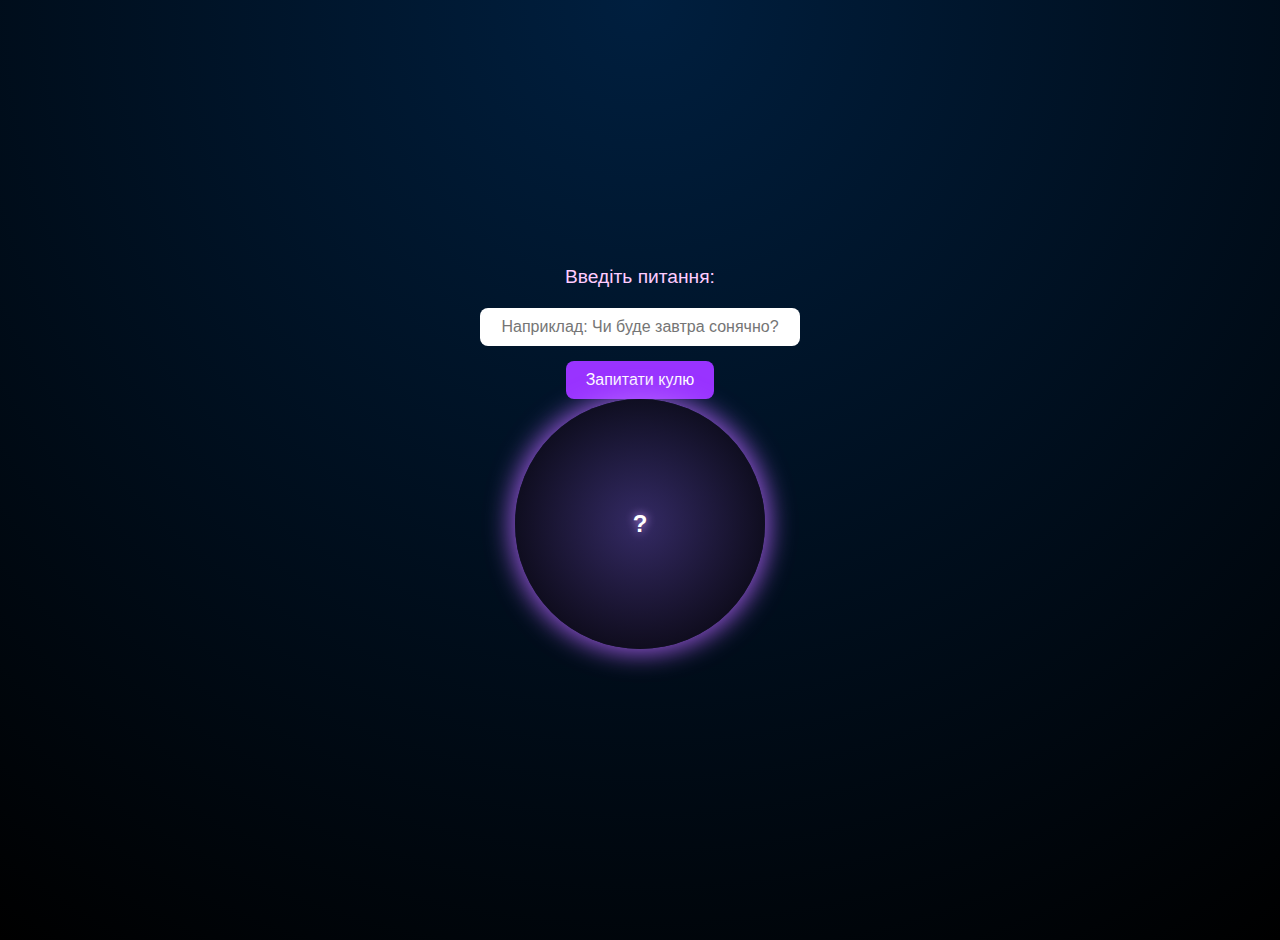
<file: index.html>
<!DOCTYPE html>
<html lang="uk">
<head>
<meta charset="UTF-8">
<link rel="stylesheet" href="style.css">
<style>
</style>
</head>
<body>
<script>
    const container = document.createElement("div");
    container.className = "container";

    const questionLabel = document.createElement("div");
    questionLabel.className = "question";
    questionLabel.textContent = "Введіть питання:";

    const input = document.createElement("input");
    input.type = "text";
    input.placeholder = "Наприклад: Чи буде завтра сонячно?";

    const button = document.createElement("button");
    button.textContent = "Запитати кулю";

    const ball = document.createElement("div");
    ball.className = "ball";
    ball.textContent = "?";

    container.appendChild(questionLabel);
    container.appendChild(input);
    container.appendChild(button);
    container.appendChild(ball);
    document.body.appendChild(container);

    const answers = ["Так", "Ні", "Можливо"];

    button.addEventListener("click", () => {
      const question = input.value.trim();
      if (question == "") {
        alert("Будь ласка, введіть питання!");
        return;
      }

      const randomAnswer = answers[Math.floor(Math.random() * answers.length)];
      ball.textContent = randomAnswer;
    });
</script>
</body>
</html>
</file>
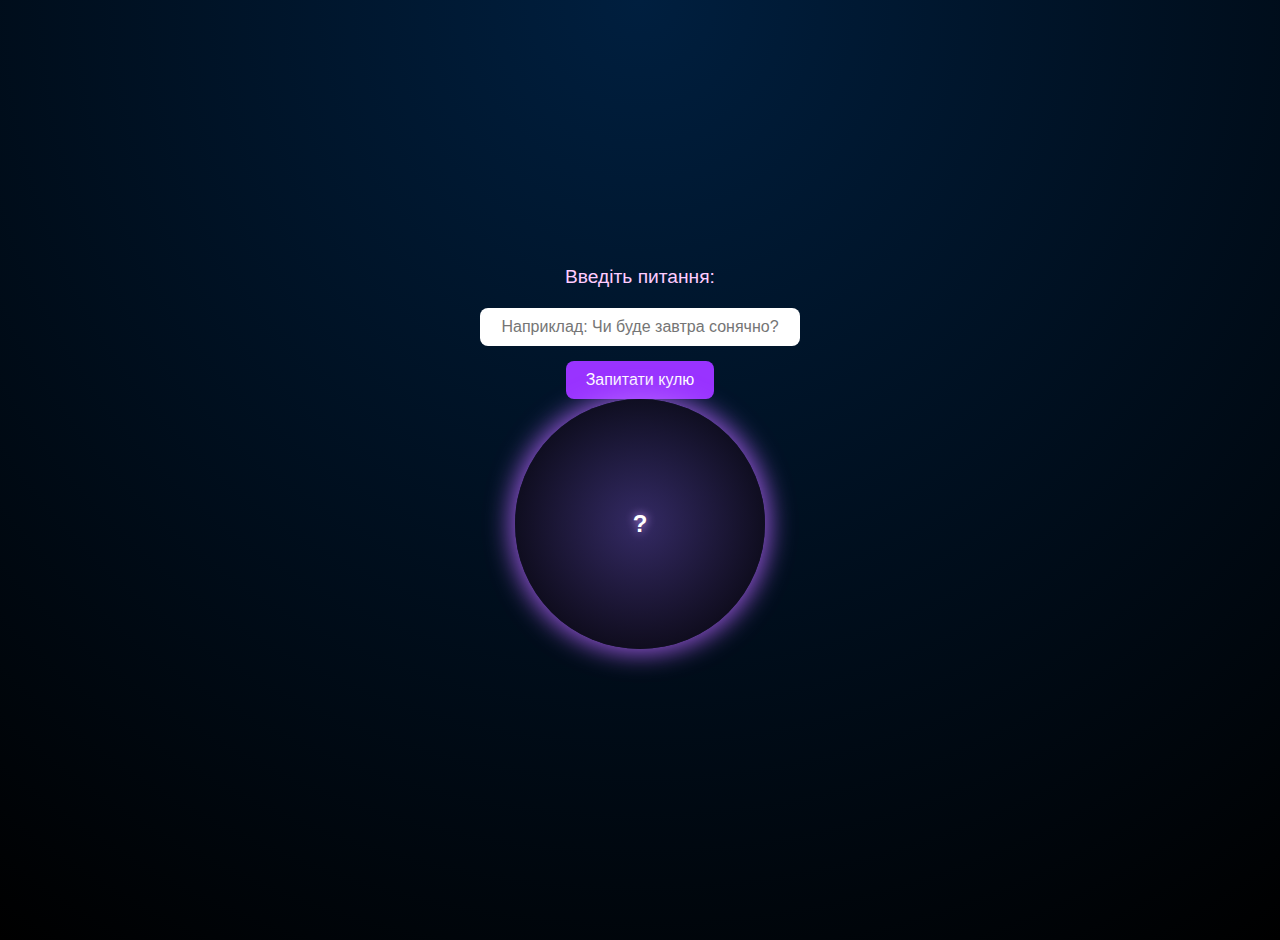
<file: 1.html>
<!DOCTYPE html>
<html lang="uk">
<head>
<meta charset="UTF-8">
<link rel="stylesheet" href="style.css">
<style>
</style>
</head>
<body>
<script>
    const container = document.createElement("div");
    container.className = "container";

    const questionLabel = document.createElement("div");
    questionLabel.className = "question";
    questionLabel.textContent = "Введіть питання:";

    const input = document.createElement("input");
    input.type = "text";
    input.placeholder = "Наприклад: Чи буде завтра сонячно?";

    const button = document.createElement("button");
    button.textContent = "Запитати кулю";

    const ball = document.createElement("div");
    ball.className = "ball";
    ball.textContent = "?";

    container.appendChild(questionLabel);
    container.appendChild(input);
    container.appendChild(button);
    container.appendChild(ball);
    document.body.appendChild(container);

    const answers = ["Так", "Ні", "Можливо"];

    button.addEventListener("click", () => {
      const question = input.value.trim();
      if (question === "") {
        alert("Будь ласка, введіть питання!");
        return;
      }

      const randomAnswer = answers[Math.floor(Math.random() * answers.length)];
      ball.textContent = randomAnswer;
    });
</script>
</body>
</html>
</file>
<file: style.css>
body {
      background: radial-gradient(circle at top, #001f3f, #000);
      color: white;
      font-family: "Segoe UI", sans-serif;
      text-align: center;
      margin: 0;
      padding: 0;
    }

    .container {
      display: flex;
      flex-direction: column;
      align-items: center;
      justify-content: center;
      height: 100vh;
      padding: 20px;
    }

    .question {
      font-size: 1.2em;
      margin-bottom: 20px;
      color: #ffccff;
    }

    .ball {
      width: 250px;
      height: 250px;
      border-radius: 50%;
      background: radial-gradient(circle, rgba(130, 80, 200, 0.4), rgba(0, 0, 0, 0.9));
      box-shadow: 0 0 25px 5px rgba(180, 100, 255, 0.8);
      display: flex;
      align-items: center;
      justify-content: center;
      font-size: 1.5em;
      font-weight: bold;
      color: white;
      text-shadow: 0 0 10px #cc99ff;
      margin-bottom: 25px;
      transition: all 0.4s ease-in-out;
    }

    .ball:hover {
      transform: scale(1.05);
      box-shadow: 0 0 35px 10px rgba(200, 150, 255, 0.9);
    }

    input {
      padding: 10px;
      font-size: 1em;
      border-radius: 8px;
      border: none;
      outline: none;
      width: 80%;
      max-width: 300px;
      text-align: center;
      margin-bottom: 15px;
    }

    button {
      padding: 10px 20px;
      background: #9933ff;
      border: none;
      color: white;
      font-size: 1em;
      border-radius: 8px;
      cursor: pointer;
      transition: background 0.3s;
    }

    button:hover {
      background: #b266ff;
    }

    @media (max-width: 600px) {
      .ball {
        width: 180px;
        height: 180px;
        font-size: 1.2em;
      }
    }
</file>
